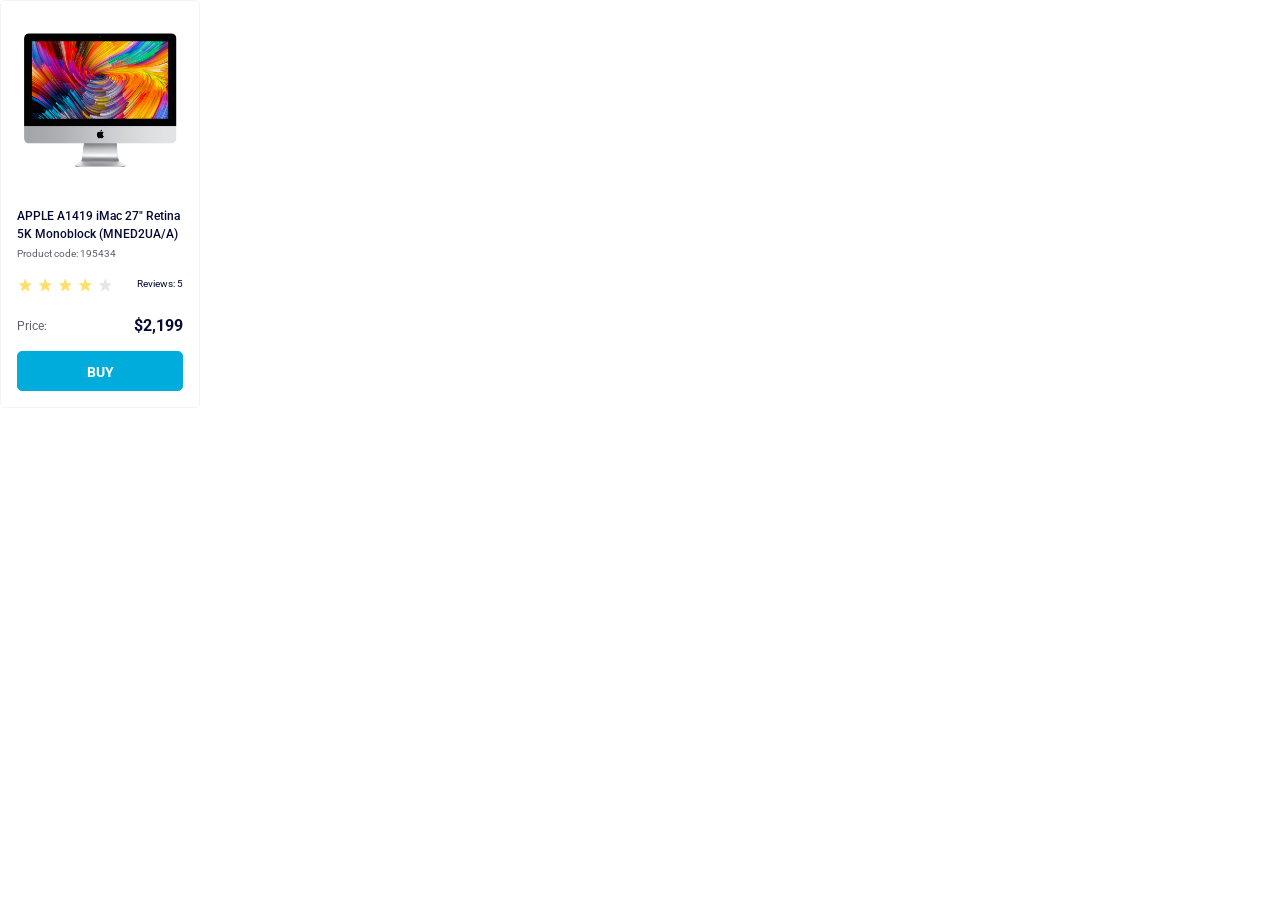
<file: index.html>
<!doctype html><html lang="en"><head><meta charset="utf-8"><meta name="viewport" content="width=device-width, initial-scale=1.0"><title>Product cards</title><link rel="stylesheet" href="index.86fd6ae8.css"><link rel="preconnect" href="https://fonts.googleapis.com"><link rel="preconnect" href="https://fonts.gstatic.com" crossorigin><link href="https://fonts.googleapis.com/css2?family=Roboto:ital,wght@0,100..900;1,100..900&display=swap" rel="stylesheet"></head><body> <div class="card" data-qa="card"> <img src="imac.202c52ff.jpeg" class="card__image" alt="imac_image"> <div class="card__name"> APPLE A1419 iMac 27" Retina 5K Monoblock (MNED2UA/A) </div> <div class="card__code">Product code: 195434</div> <div class="card__stars"> <div class="stars stars--4"> <div class="stars__star"></div> <div class="stars__star"></div> <div class="stars__star"></div> <div class="stars__star"></div> <div class="stars__star"></div> </div> <div class="card__reviews">Reviews: 5</div> </div> <div class="card__price"> <div class="card__price-text">Price:</div> <div class="card__price-value">$2,199</div> </div> <a href="#" data-qa="hover" class="card__buyButton"> Buy </a> </div> </body></html>
</file>
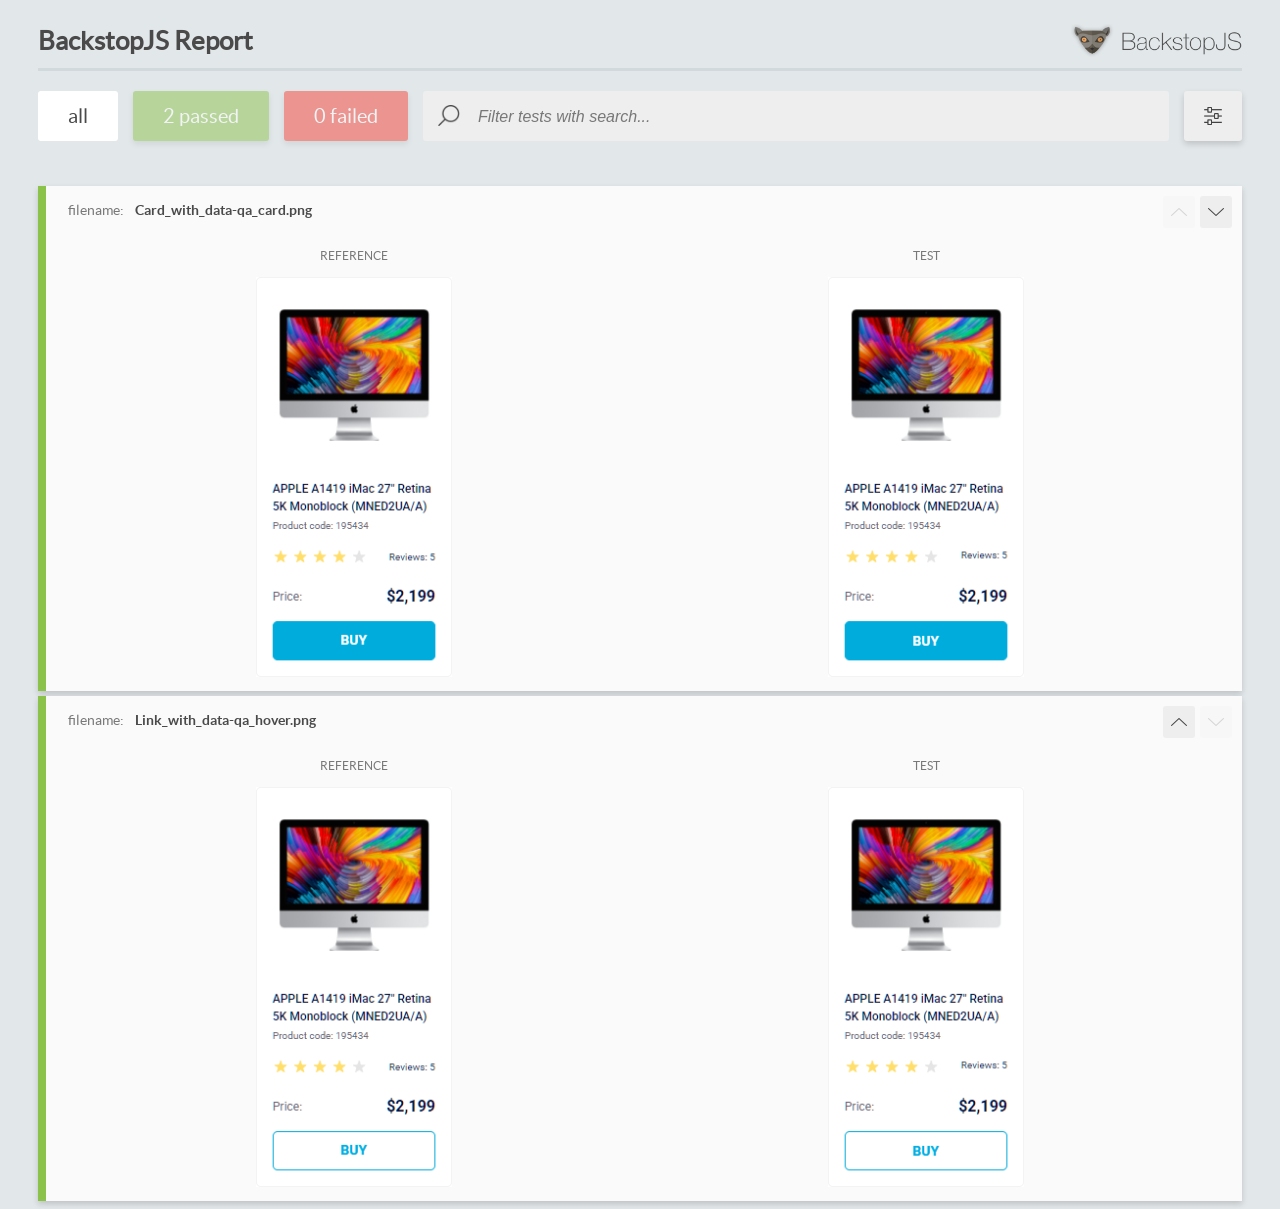
<file: report/html_report/index.html>
<!DOCTYPE html>
<html>
  <head>
    <meta charset="utf-8">
    <!-- Disable Cache -->
    <meta http-equiv="Cache-Control" content="no-cache, no-store, must-revalidate">
    <meta http-equiv="Pragma" content="no-cache">
    <meta http-equiv="Expires" content="0">

    <title>BackstopJS Report</title>

    <style>
      @font-face {
          font-family: 'latoregular';
          src: url('./assets/fonts/lato-regular-webfont.woff2') format('woff2'),
              url('./assets/fonts/lato-regular-webfont.woff') format('woff');
          font-weight: 400;
          font-style: normal;
      }
      @font-face {
          font-family: 'latobold';
          src: url('./assets/fonts/lato-bold-webfont.woff2') format('woff2'),
              url('./assets/fonts/lato-bold-webfont.woff') format('woff');
          font-weight: 700;
          font-style: normal;
      }

      .ReactModal__Body--open {
          overflow: hidden;
      }
      .ReactModal__Body--open .header {
        display: none;
      }

    </style>
  </head>
  <body style="background-color: #E2E7EA">
    <div id="root">

    </div>
    <script>
      function report (report) { // eslint-disable-line no-unused-vars
        window.tests = report;
      }
    </script>
    <script src="config.js"></script>
    <script src="index_bundle.js"></script>
  </body>
</html>
</file>
<file: index.86fd6ae8.css>
.card{box-sizing:border-box;background-color:#fff;border:1px solid #f3f3f3;border-radius:5px;flex-direction:column;align-items:center;width:200px;padding:16px;display:flex}.card__stars{flex-direction:row;justify-content:space-between;width:166px;margin-top:16px;display:flex}.card__reviews{color:#060b35;text-align:right;font-size:10px;font-weight:400;line-height:14px}.card__image{width:160px;height:134px;margin-top:16px;margin-bottom:0}.card__name{color:#060b35;width:166px;margin-top:40px;font-size:12px;font-weight:500;line-height:18px}.card__code{color:#616070;align-self:self-start;margin-top:4px;font-size:10px;font-weight:400;line-height:14px}.card__price{flex-direction:row;justify-content:space-between;width:166px;margin-top:24px;display:flex}.card__price-text{color:#616070;font-size:12px;font-weight:400;line-height:18px}.card__price-value{color:#060b35;text-align:bottom;font-size:16px;font-weight:700;line-height:18px}.card__buyButton{box-sizing:border-box;color:#fff;text-align:center;text-transform:uppercase;background-color:#00acdc;border:1px solid #00acdc;border-radius:5px;width:166px;height:40px;margin-top:16px;font-size:14px;font-weight:700;line-height:40px;text-decoration:none}.card__buyButton:hover{color:#00acdc;background-color:#fff}.stars{gap:4px;display:flex}.stars__star{background-image:url(star.822d561e.svg);background-position:50%;background-repeat:no-repeat;width:16px;height:16px}.stars--1 .stars__star:nth-child(-n+1),.stars--2 .stars__star:nth-child(-n+2),.stars--3 .stars__star:nth-child(-n+3),.stars--4 .stars__star:nth-child(-n+4),.stars--5 .stars__star:nth-child(-n+5){background-image:url(star-active.edda4c43.svg)}body{margin:0;font-family:Roboto,sans-serif}
/*# sourceMappingURL=index.86fd6ae8.css.map */
</file>
